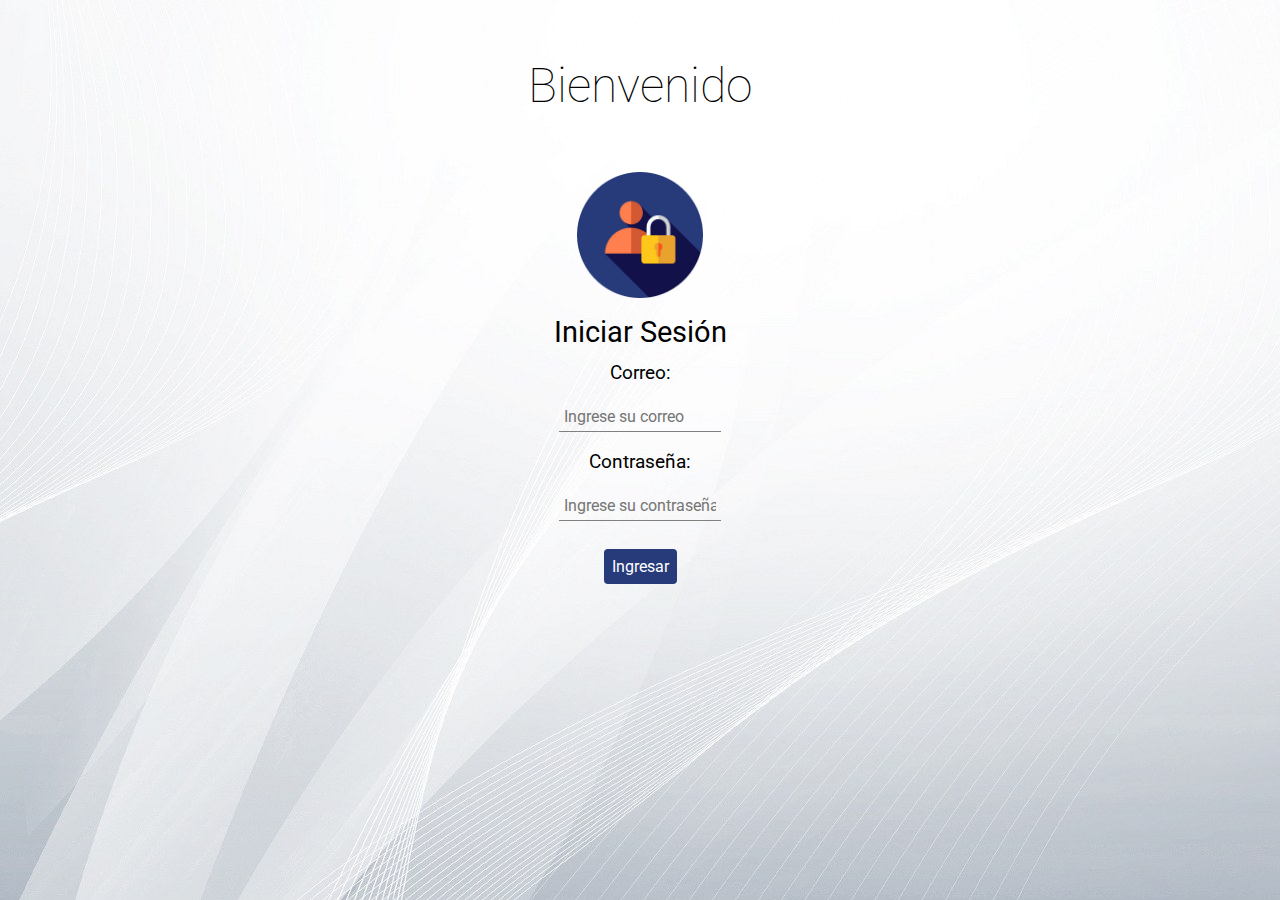
<file: Pagina Web Agenda/index.html>
<!DOCTYPE html>
<html lang="es">

<head>
    <meta charset="UTF-8">
    <meta name="viewport" content="width=device-width, initial-scale=1.0">
    <link rel="StyleSheet" href="assets/index_style.css" type="text/css">
    <title>My Contacts</title>
</head>

<body background="assets/images/background-image.jpg">
    <h1 class="loginTitle">Bienvenido</h1>
    <form class="form">
        <img src="assets/images/login-logo.png" class="loginImage">
        <h3 class="subtitle">Iniciar Sesión</h3>
        <label class="label">Correo:</label><br><br>
        <input type="text" name="correo" placeholder="Ingrese su correo" class="input"><br><br>
        <label class="label">Contraseña:</label><br><br>
        <input type="password" name="pass" placeholder="Ingrese su contraseña" class="input"><br><br><br>
        <a href="contacts.html" class="button">Ingresar</a>
    </form>
</body>

</html>
</file>
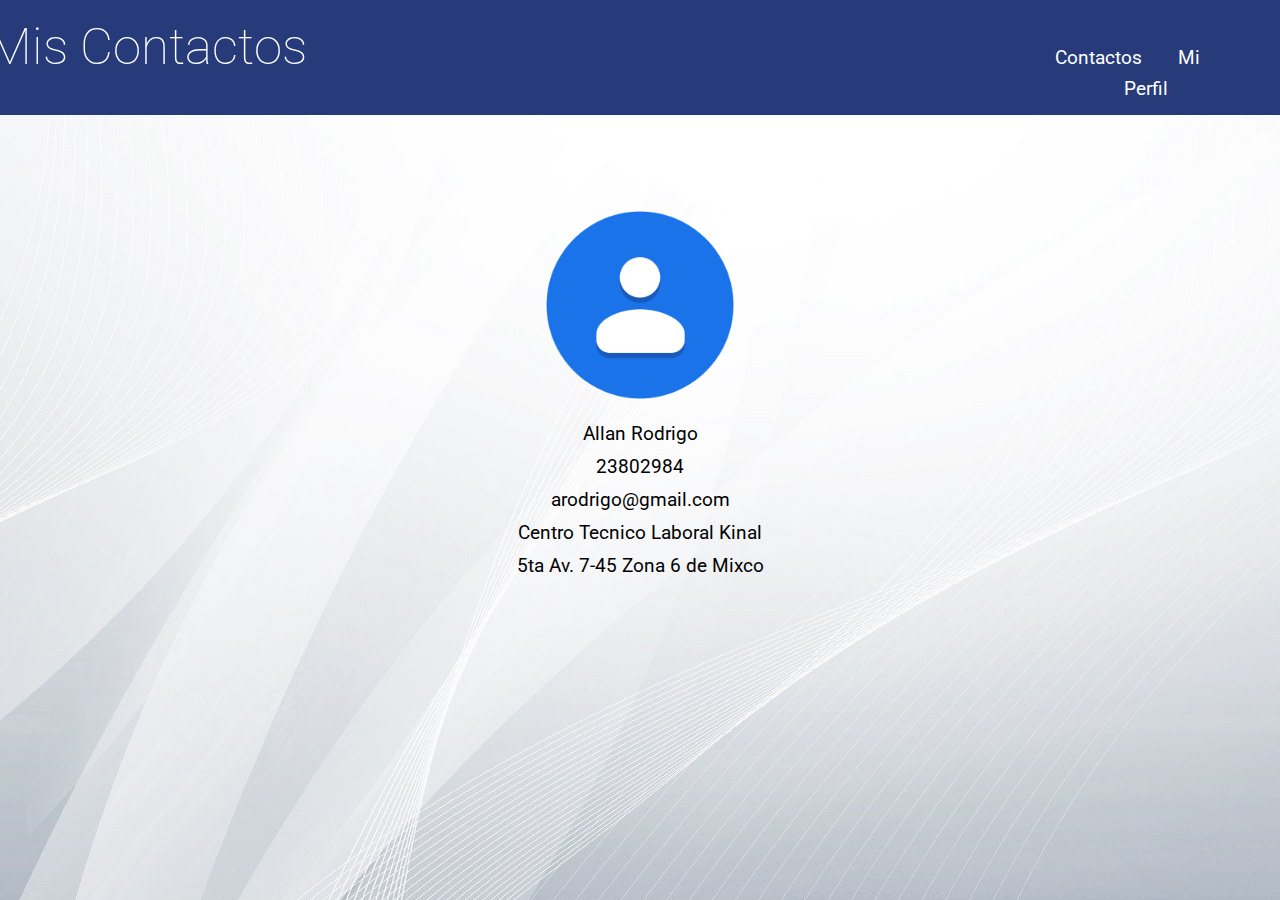
<file: Pagina Web Agenda/detail_1.html>
<!DOCTYPE html>
<html lang="en">

<head>
    <meta charset="UTF-8">
    <meta name="viewport" content="width=device-width, initial-scale=1.0">
    <link rel="StyleSheet" href="assets/index_style.css" type="text/css">
    <title>Document</title>
</head>

<body background="assets/images/background-image.jpg">
    <div class="header">
        <ul class="navigation">
            <a class="mainTitle">Mis Contactos</a>
            <li class="headerOption"><a href="contacts.html">Contactos</a></li>
            <li class="headerOption"><a href="profile.html">Mi Perfil</a></li>
        </ul>

    </div>
    <div align="center">
        <div class="grid-container">
            <div class="grid-item"><img src="assets/images/contact-logo.png" class="contactImage"></div>
            <div class="grid-item">Allan Rodrigo</div>
            <div class="grid-item">23802984</div>
            <div class="grid-item">arodrigo@gmail.com</div>
            <div class="grid-item">Centro Tecnico Laboral Kinal</div>
            <div class="grid-item">5ta Av. 7-45 Zona 6 de Mixco</div>
        </div>
    </div>

</body>

</html>
</file>
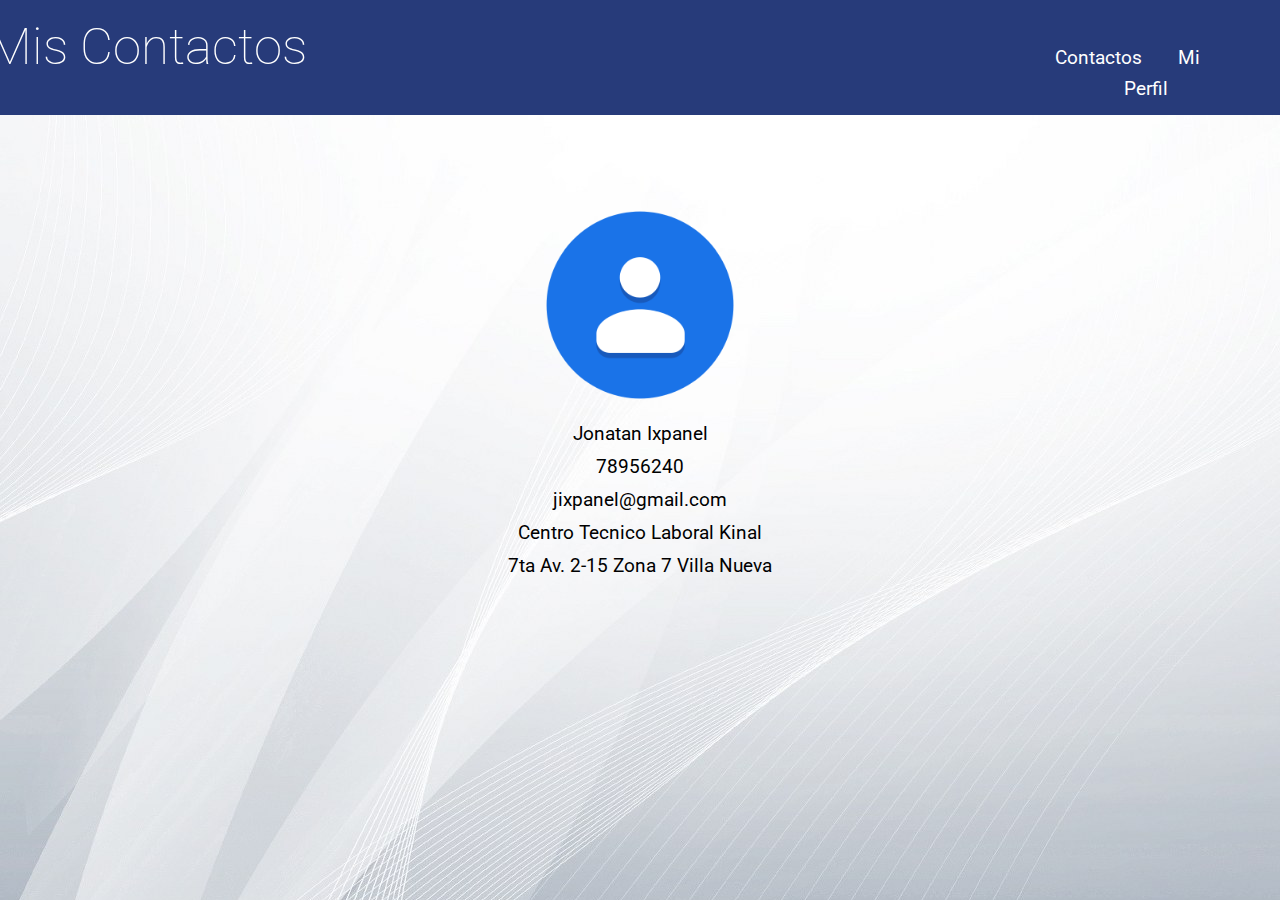
<file: Pagina Web Agenda/detail_2.html>
<!DOCTYPE html>
<html lang="en">

<head>
    <meta charset="UTF-8">
    <meta name="viewport" content="width=device-width, initial-scale=1.0">
    <link rel="StyleSheet" href="assets/index_style.css" type="text/css">
    <title>Document</title>
</head>

<body background="assets/images/background-image.jpg">
    <div class="header">
        <ul class="navigation">
            <a class="mainTitle">Mis Contactos</a>
            <li class="headerOption"><a href="contacts.html">Contactos</a></li>
            <li class="headerOption"><a href="profile.html">Mi Perfil</a></li>
        </ul>

    </div>
    <div align="center">
        <div class="grid-container">
            <div class="grid-item"><img src="assets/images/contact-logo.png" class="contactImage"></div>
            <div class="grid-item">Jonatan Ixpanel</div>
            <div class="grid-item">78956240</div>
            <div class="grid-item">jixpanel@gmail.com</div>
            <div class="grid-item">Centro Tecnico Laboral Kinal</div>
            <div class="grid-item">7ta Av. 2-15 Zona 7 Villa Nueva</div>
        </div>
    </div>

</body>

</html>
</file>
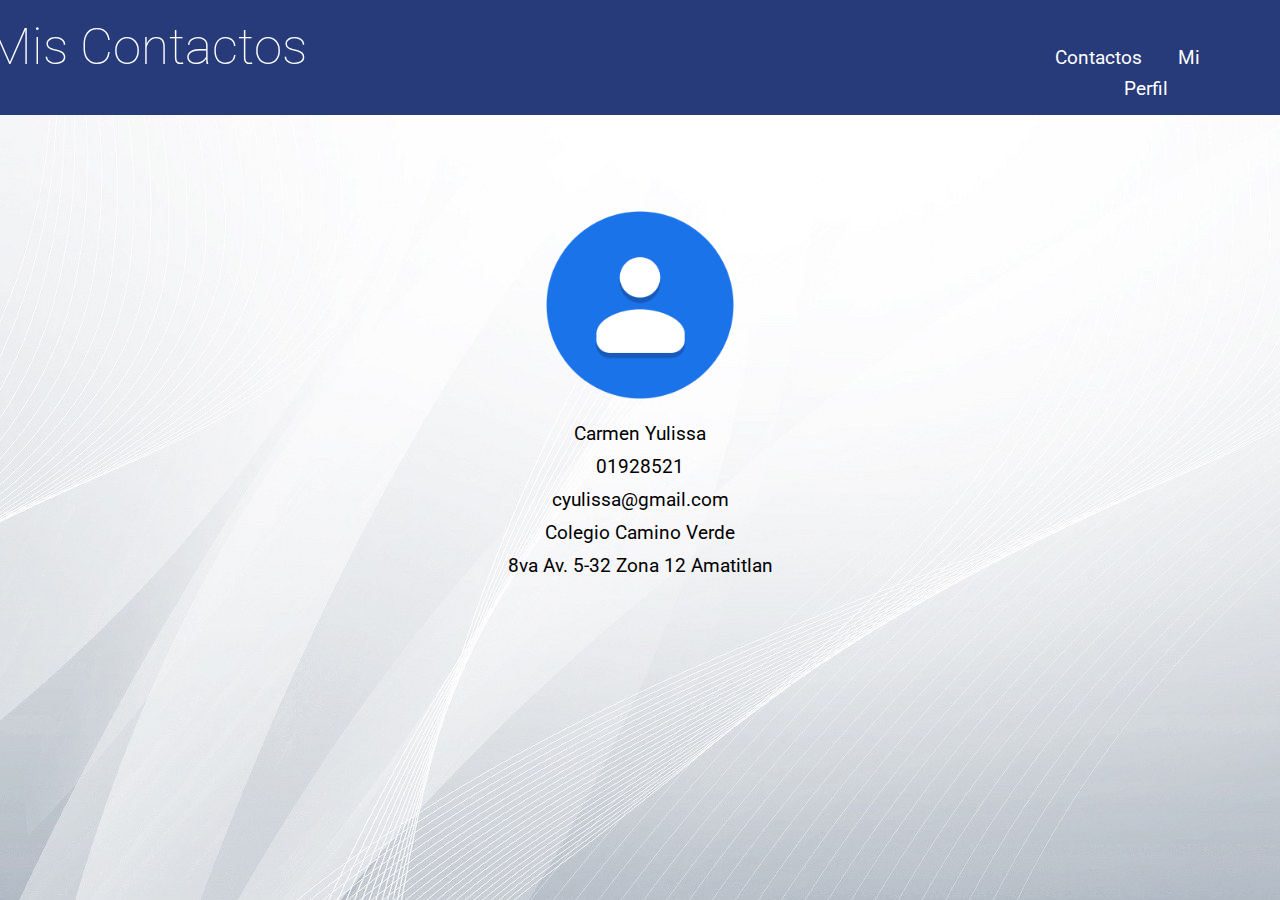
<file: Pagina Web Agenda/detail_3.html>
<!DOCTYPE html>
<html lang="en">

<head>
    <meta charset="UTF-8">
    <meta name="viewport" content="width=device-width, initial-scale=1.0">
    <link rel="StyleSheet" href="assets/index_style.css" type="text/css">
    <title>Document</title>
</head>

<body background="assets/images/background-image.jpg">
    <div class="header">
        <ul class="navigation">
            <a class="mainTitle">Mis Contactos</a>
            <li class="headerOption"><a href="contacts.html">Contactos</a></li>
            <li class="headerOption"><a href="profile.html">Mi Perfil</a></li>
        </ul>

    </div>
    <div align="center">
        <div class="grid-container">
            <div class="grid-item"><img src="assets/images/contact-logo.png" class="contactImage"></div>
            <div class="grid-item">Carmen Yulissa</div>
            <div class="grid-item">01928521</div>
            <div class="grid-item">cyulissa@gmail.com</div>
            <div class="grid-item">Colegio Camino Verde</div>
            <div class="grid-item">8va Av. 5-32 Zona 12 Amatitlan</div>
        </div>
    </div>

</body>

</html>
</file>
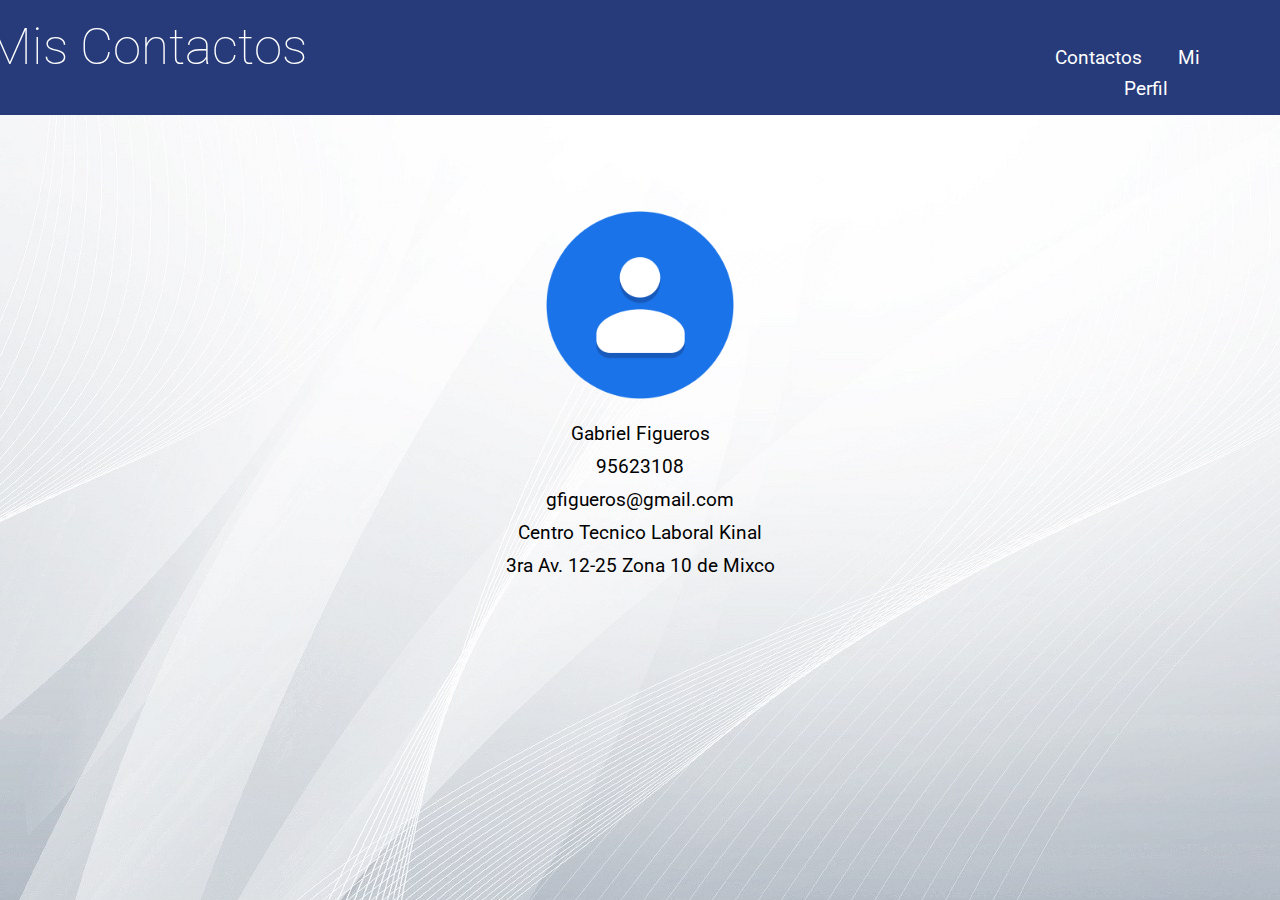
<file: Pagina Web Agenda/detail_4.html>
<!DOCTYPE html>
<html lang="en">

<head>
    <meta charset="UTF-8">
    <meta name="viewport" content="width=device-width, initial-scale=1.0">
    <link rel="StyleSheet" href="assets/index_style.css" type="text/css">
    <title>Document</title>
</head>

<body background="assets/images/background-image.jpg">
    <div class="header">
        <ul class="navigation">
            <a class="mainTitle">Mis Contactos</a>
            <li class="headerOption"><a href="contacts.html">Contactos</a></li>
            <li class="headerOption"><a href="profile.html">Mi Perfil</a></li>
        </ul>

    </div>
    <div align="center">
        <div class="grid-container">
            <div class="grid-item"><img src="assets/images/contact-logo.png" class="contactImage"></div>
            <div class="grid-item">Gabriel Figueros</div>
            <div class="grid-item">95623108</div>
            <div class="grid-item">gfigueros@gmail.com</div>
            <div class="grid-item">Centro Tecnico Laboral Kinal</div>
            <div class="grid-item">3ra Av. 12-25 Zona 10 de Mixco</div>
        </div>
    </div>

</body>

</html>
</file>
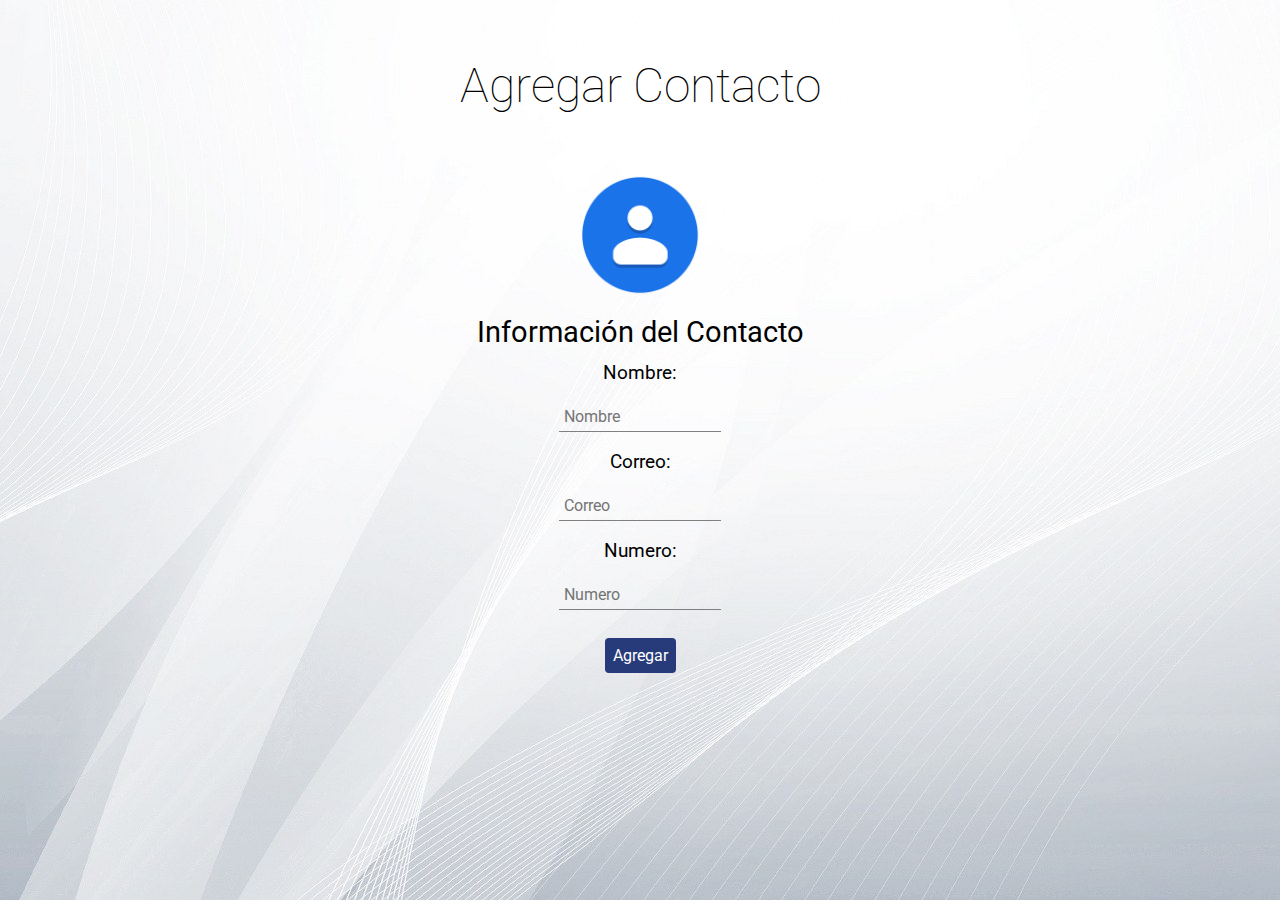
<file: Pagina Web Agenda/new_contact.html>
<!DOCTYPE html>
<html lang="es">
<style>
    input[type=number]::-webkit-outer-spin-button,
    input[type=number]::-webkit-inner-spin-button {
        -webkit-appearance: none;
        margin: 0;
    }

    input[type=number] {
        -moz-appearance: textfield;
    }
</style>

<head>
    <meta charset="UTF-8">
    <meta name="viewport" content="width=device-width, initial-scale=1.0">
    <link rel="StyleSheet" href="assets/index_style.css" type="text/css">
    <title>My Contacts</title>
</head>

<body background="assets/images/background-image.jpg">
    <h1 class="loginTitle">Agregar Contacto</h1>
    <form class="form">
        <img src="assets/images/contact-logo.png" class="loginImage">
        <h3 class="subtitle">Información del Contacto</h3>
        <label class="label">Nombre:</label><br><br>
        <input type="text" name="name" placeholder="Nombre" class="input"><br><br>
        <label class="label">Correo:</label><br><br>
        <input type="text" name="email" placeholder="Correo" class="input"><br><br>
        <label class="label">Numero:</label><br><br>
        <input type="number" name="name" placeholder="Numero" class="input"><br><br><br>
        <a href="contacts.html" class="button">Agregar</a>
    </form>
</body>

</html>
</file>
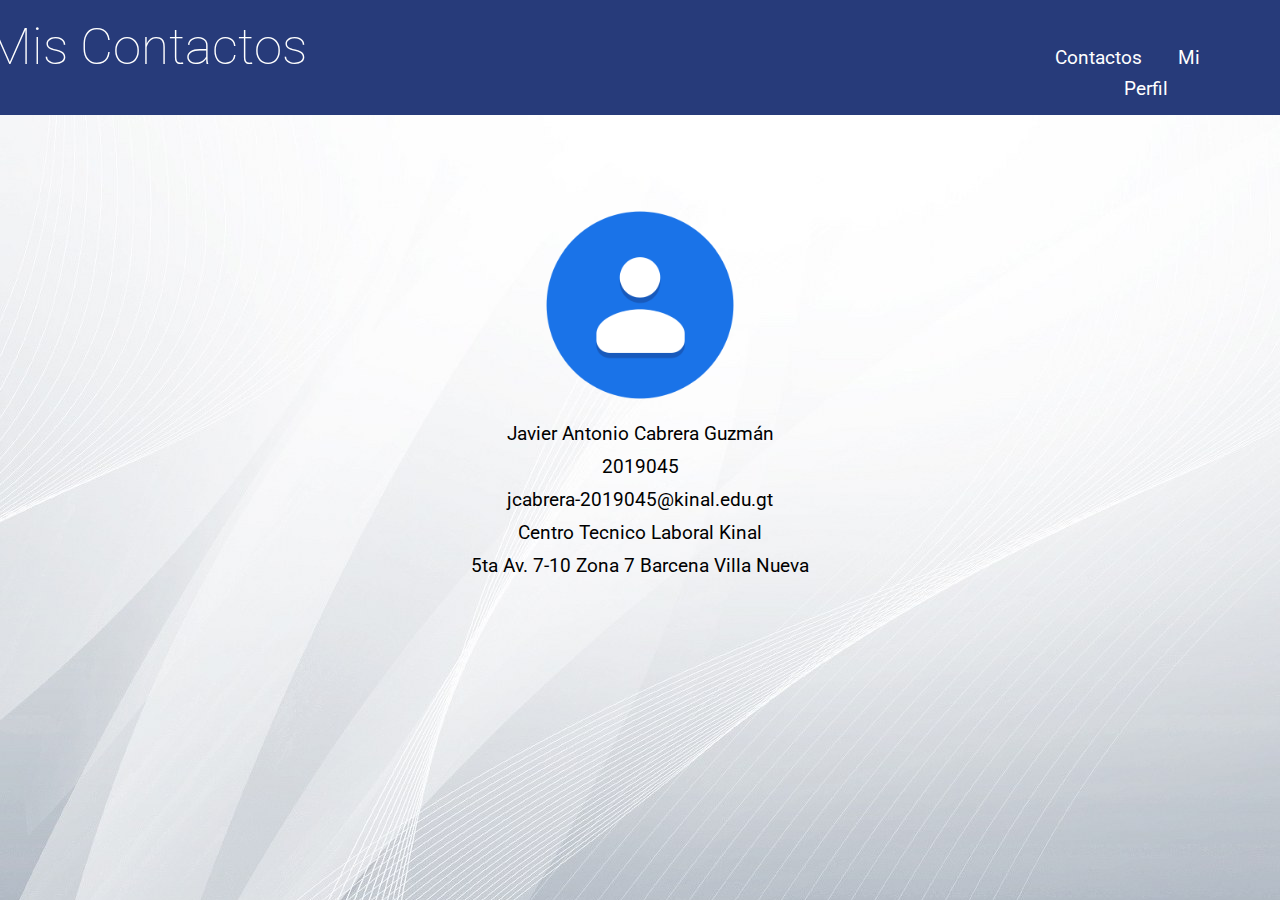
<file: Pagina Web Agenda/profile.html>
<!DOCTYPE html>
<html lang="en">

<head>
    <meta charset="UTF-8">
    <meta name="viewport" content="width=device-width, initial-scale=1.0">
    <link rel="StyleSheet" href="assets/index_style.css" type="text/css">
    <title>Document</title>
</head>

<body background="assets/images/background-image.jpg">
    <div class="header">
        <ul class="navigation">
            <a class="mainTitle">Mis Contactos</a>
            <li class="headerOption"><a href="contacts.html">Contactos</a></li>
            <li class="headerOption"><a href="profile.html">Mi Perfil</a></li>
        </ul>

    </div>
    <div align="center">
        <div class="grid-container">
            <div class="grid-item"><img src="assets/images/contact-logo.png" class="contactImage"></div>
            <div class="grid-item">Javier Antonio Cabrera Guzmán</div>
            <div class="grid-item">2019045</div>
            <div class="grid-item">jcabrera-2019045@kinal.edu.gt</div>
            <div class="grid-item">Centro Tecnico Laboral Kinal</div>
            <div class="grid-item">5ta Av. 7-10 Zona 7 Barcena Villa Nueva</div>
        </div>
    </div>

</body>

</html>
</file>
<file: Pagina Web Agenda/assets/index_style.css>
@import url('https://fonts.googleapis.com/css2?family=Roboto:wght@500&display=swap');

.headerOption a{
    margin-top: 0;
    color: white;
    text-decoration: none;
    font-family: 'Roboto', sans-serif;
    font-size: 120%;
    padding-right: 2rem;
}

ul.navigation li {
    display: inline;
  }

.header{
    position: fixed;
    top: 0;
    right:  0;
    width: 100%;
    height: 11%;
    padding-bottom: 1rem;
    padding-right: 5rem;
    background:#273B7A;
    text-align: end; 
    margin-top: 0;
  }

.loginTitle{
    font-family: 'Roboto', sans-serif;
    font-size: 300%;
    text-align: center;
    padding-bottom: 2%;
    padding-top: 2%;
    font-weight: lighter;
}

.mainTitle{
    font-family: 'Roboto', sans-serif;
    font-size: 320%;
    font-weight: lighter;
    color: white;
    padding-right: 60%;
}

.subtitle{
    font-family: 'Roboto', sans-serif;
    font-size: 180%;
    font-weight: normal;
    text-align: center;
    margin-top: 1%;
    margin-bottom: 1%;
    ;
}

.form{
    text-align: center;
}

.label{
    font-family: 'Roboto', sans-serif;
    font-size: 120%;
    font-weight: normal;
    text-align: center;
}

.input{
    width: 12%;
    font-size: 100%;
    background-color: transparent;
    padding: 5px;
    border: none;
    border-bottom:1px solid grey;
    font-family: 'Roboto', sans-serif;
    outline: none;
}

.button{
    font-family: 'Roboto', sans-serif;
    font-size: 100%;
    color: white;
    padding: 8px;
    font-weight: normal;
    text-decoration: none;
    outline-color: transparent;
    width: 7%;
    height: auto;
    background-color: #273B7A;
    border-radius: 4px;
    border: thin;
}

.loginImage{
    width: 10%;
    height: auto;
}

.contactImage{
    width: 40%;
    height: auto;
    margin-bottom: 0;
}

.table tr,td{
    padding: 20px;
    font-family: 'Roboto', sans-serif;
    font-size: 120%;
}

.table{
    padding-top: 15%;
}

.nav {
    padding-top: 3%;
    font-size: 130%;
}

.grid-container {
    display: grid;
    text-align: center;
    padding-top: 15%;
    display: inline-grid;
    font-family: 'Roboto', sans-serif;
    font-size: 120%;
  }

  .grid-item{
      padding: 5px;
  }
</file>
